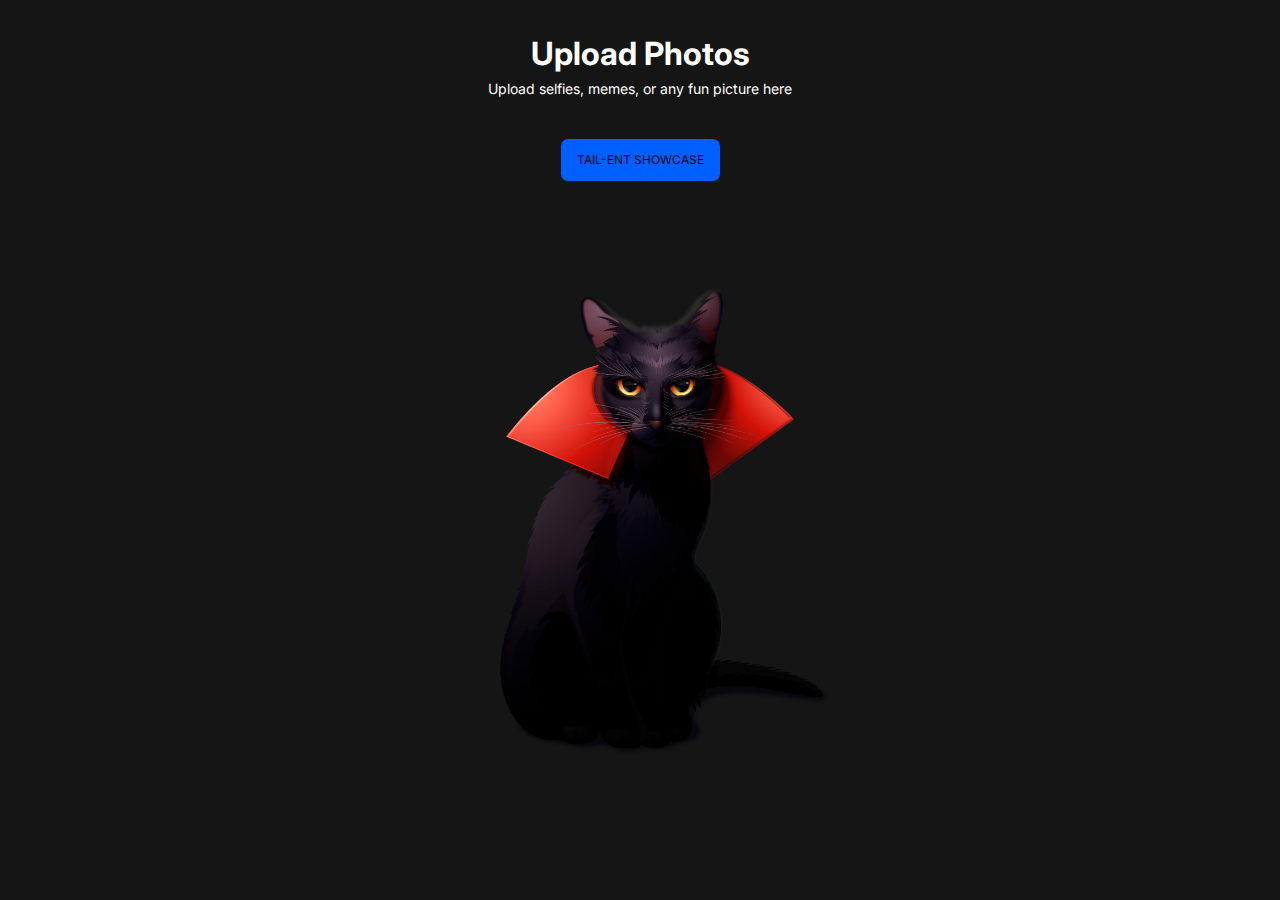
<file: frontend/index.html>
<!doctype html>
<html lang="en">
<head>
  <meta charset="UTF-8" />
  <meta name="viewport" content="width=device-width, initial-scale=1.0" />
  <title>Upload_img_website</title>
  <link rel="stylesheet" href="./css/reset.css">
    <link href="https://fonts.googleapis.com/css2?family=Inter:ital,opsz,wght@0,14..32,100..900;1,14..32,100..900&display=swap"
          rel="stylesheet">
    <link rel="stylesheet" href="./css/style.css">
</head>
<body>
<header>
    <div class="header">
        <h1 class="header__title">Upload Photos</h1>
        <p class="header__text">Upload selfies, memes, or any fun picture here</p>
    </div>
    <div class="header__button">
        <button class="header__button-btn">TAIL-ENT SHOWCASE</button>
    </div>
</header>
<main>
    <div class="hero">
        <div class="hero__image">
            <img src="./img/bird.png" alt="bird" class="img" loading="lazy">
        </div>
        <div class="hero__image">
            <img src="./img/cat.png" alt="cat" class="img" loading="lazy">
        </div>
        <div class="hero__image">
            <img src="./img/black_dog.png" alt="black-dog" class="img" loading="lazy">
        </div>
        <div class="hero__image">
            <img src="./img/rose-dog.png" alt="rose-dog" class="img" loading="lazy">
        </div>
        <div class="hero__image">
            <img src="./img/meditating_dog.png" alt="meditating-dog" class="img" loading="lazy">
        </div>
    </div>
</main>
<script src="./js/index.js"></script>
</body>
</html>
</file>
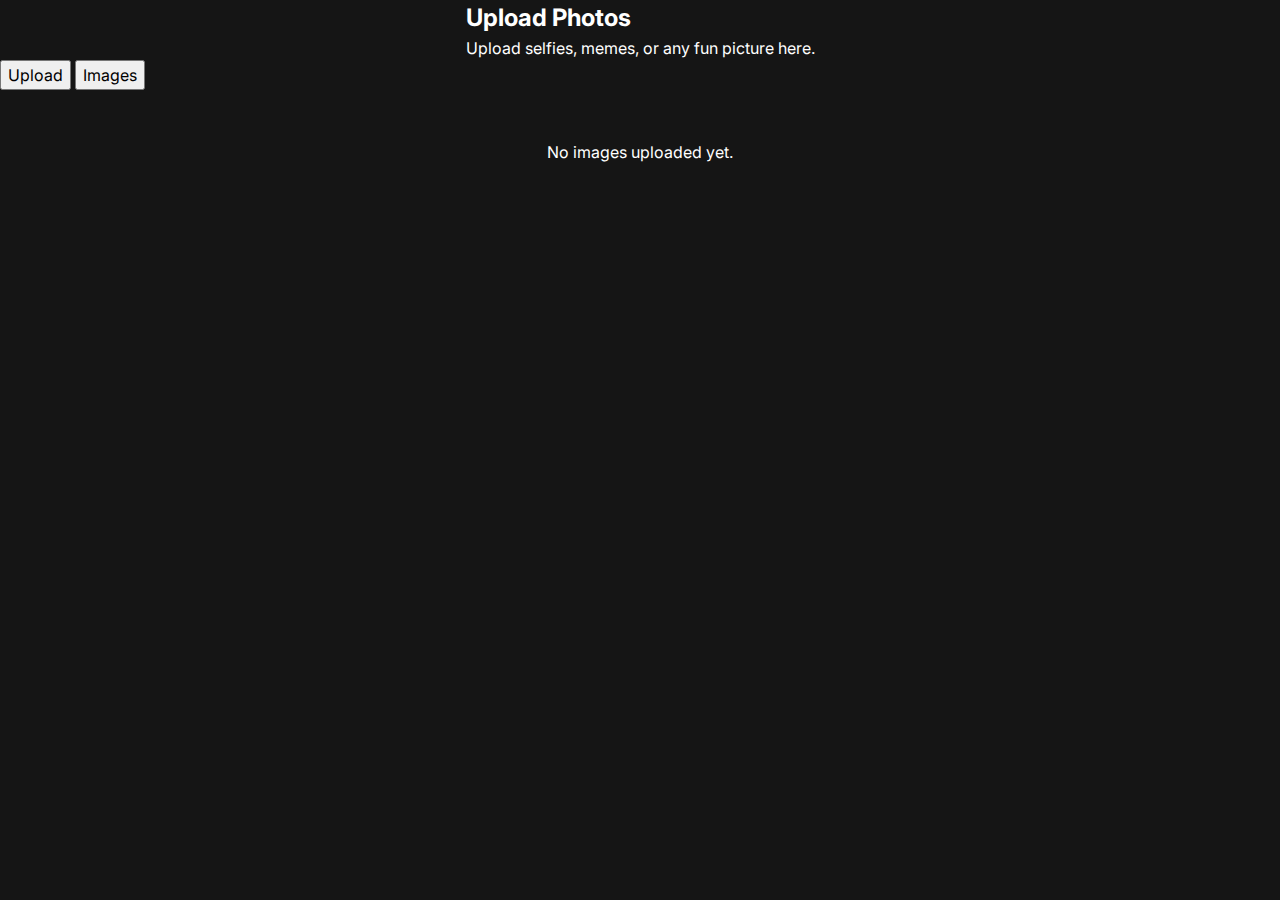
<file: frontend/form/images.html>
<!DOCTYPE html>
<html lang="en">
<head>
    <meta charset="UTF-8">
    <meta name="viewport" content="width=device-width, initial-scale=1.0">
    <title>SmartUploader</title>
    <link rel="stylesheet" href="../css/reset.css">
    <link rel="preconnect" href="https://fonts.googleapis.com">
    <link rel="preconnect" href="https://fonts.gstatic.com" crossorigin>
    <link
            href="https://fonts.googleapis.com/css2?family=Inter:ital,opsz,wght@0,14..32,100..900;1,14..32,100..900&display=swap"
            rel="stylesheet">
    <link rel="stylesheet" href="../css/style.css">
</head>
<body>
<header>
    <div class="upload_header">
        <h2 class="upload__header-title">Upload Photos</h2>
        <p class="upload__header-text">Upload selfies, memes, or any fun picture here.</p>
    </div>
</header>
<main>
    <nav class="upload__tabs">
        <button class="upload__tab" id="upload-tab-btn" type="button">Upload</button>
        <button class="upload__tab" id="images-tab-btn" type="button">Images</button>
    </nav>
    <section id = "file-list-wrapper">
    </section>
</main>
<script src="../js/image.js"></script>
</body>
</html>
</file>
<file: frontend/css/style.css>
body {
    background: rgb(21,21,21);
    font-family: 'Inter', sans-serif;
    color: rgb(255, 255, 255);
}

header {
    display: flex;
    flex-direction: column;
    justify-content: center;
    align-items: center;
}

.header__title {
    text-align: center;
    padding-top: 30px;
}

.header__text {
    font-size: 14px;
    padding-bottom: 40px;
}

.header__button-btn {
    font-size: 12px;
    text-wrap: nowrap;
    text-align: center;
    border: none;
    border-radius: 7px;
    padding: 12px 16px;
    margin-bottom: 60px;
    background-color: rgb(0,96,255);
}

.hero {
    display: flex;
    justify-content: center;
}

.hero__image {
    display: none;
}

.hero__image.is-visible {
    display: block;
}

.img {
    width: 426px;
    height: 559px;
    object-fit: cover;
    background-clip: content-box;
}
</file>
